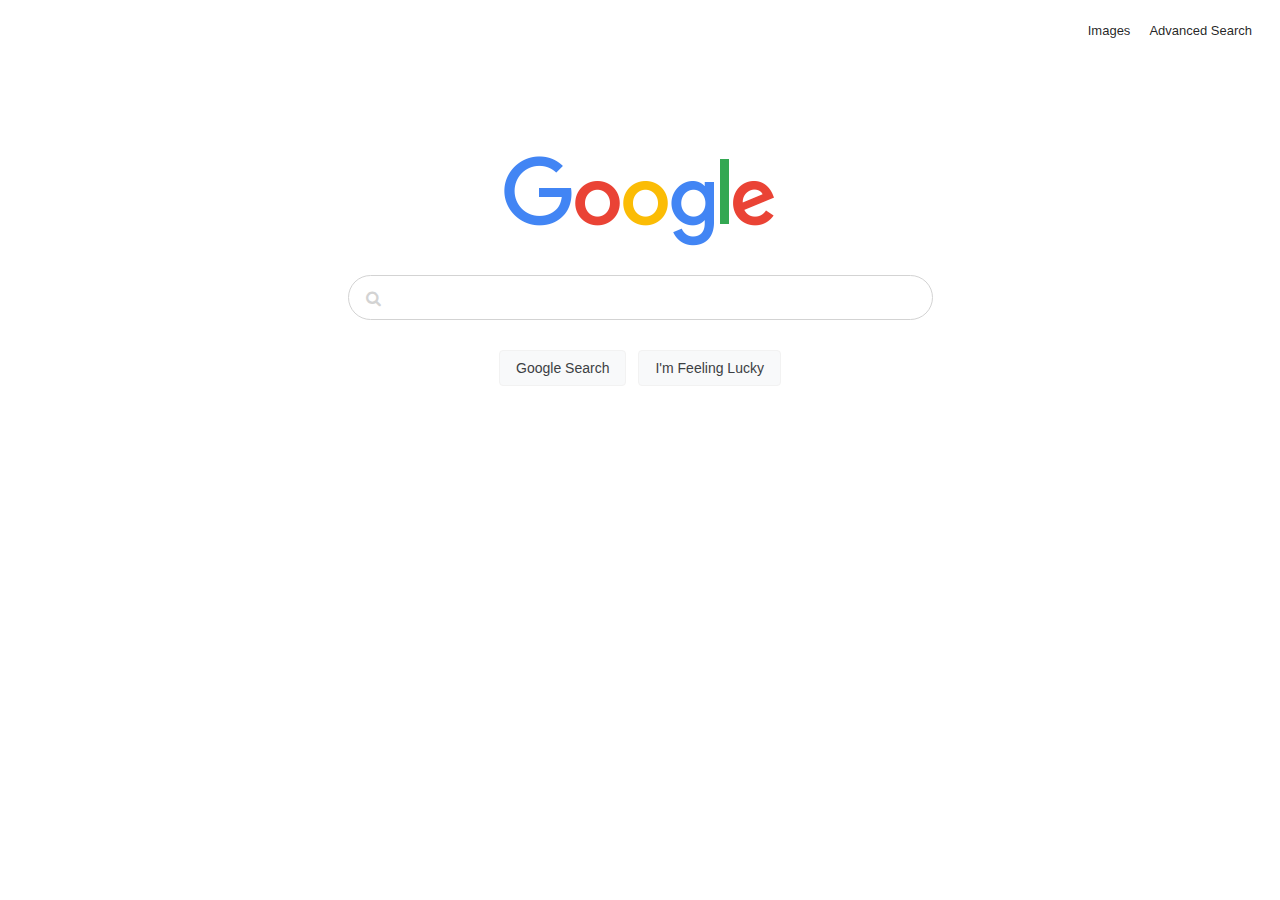
<file: index.html>
<!DOCTYPE html>
<html lang="en">
<head>
    <meta charset="UTF-8">
    <meta name="viewport" content="width=device-width, initial-scale=1.0">
    <link rel="stylesheet" href="style.css" type="text/css">
    <link rel="stylesheet" href="https://cdnjs.cloudflare.com/ajax/libs/font-awesome/4.7.0/css/font-awesome.min.css">
    <title>Search Page</title>
</head>
<body>
    <form action="https://google.com/search">

        <div class="links-images-adv-search">
            <a href="images_search.html">Images</a>
            <a href="advanced_search.html">Advanced Search</a>
        </div>

        <div class="google-logo">
            <img src="images/googlelogo.png" alt="Google Logo" width="272" height="92">
        </div>

        <div class="main-icon main-search-bar">
            <i class="fa fa-search"></i>
            <input class="main-input-text" type="text" name="q">
        </div>

        <div class="main-submit-buttons-align">
            <input class="main-submit-button" type="submit" value="Google Search">
            <input class="main-submit-button" type="submit" value="I'm Feeling Lucky" name="btnI">
        </div>
		    
    </form>
</body>
</html>
</file>
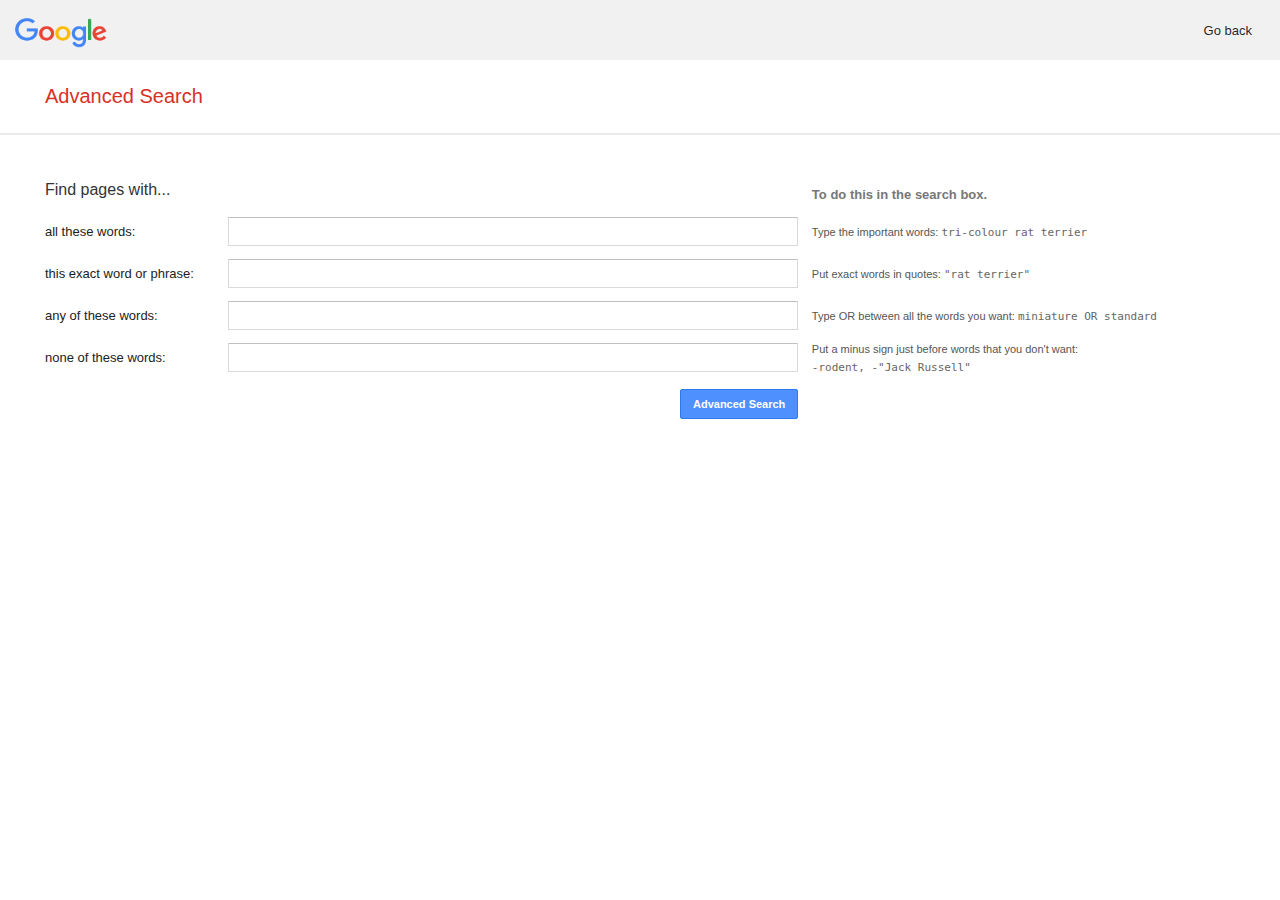
<file: advanced_search.html>
<!DOCTYPE html>
<html lang="en">
<head>
    <meta charset="UTF-8">
    <meta name="viewport" content="width=device-width, initial-scale=1.0">
    <link rel="stylesheet" href="style.css" type="text/css">
    <link rel="stylesheet" href="https://cdnjs.cloudflare.com/ajax/libs/font-awesome/4.7.0/css/font-awesome.min.css">
    <title>Advanced Search Page</title>
</head>
<body>

    <div class="adv-search-header">
        <img src="images/googlelogo.png" alt="Google Logo" width="127" height="35">
        <a href="index.html">Go back</a>
    </div>

    <div class="adv-search-text">
        <span>Advanced Search</span> 
    </div>

    <hr>

    <form action="https://www.google.com/search">
        
        <div>
            <table>

                <tr>
                    <td><div class="adv-find-pages-text">Find pages with...</div></td>
                    <td></td>
                    <td><div class="adv-to-do-this-text">To do this in the search box.</div></td>
                </tr>

                <tr>
                    <td><label for="all-these">all these words:</label></td>
                    <td><input class="adv-input-text" id="all-these" type="text" name='as_q'/></td>
                    <td><span class="font-1">Type the important words: </span><span class="font-1a">tri-colour rat terrier</span></td>
                </tr>

                <tr>
                    <td><label for="this-exact">this exact word or phrase:</label></td>
                    <td><input class="adv-input-text" id="this-exact" type="text" name='as_epq'/></td>
                    <td><span class="font-1">Put exact words in quotes: </span><span class="font-1a">"rat terrier"</span></td>
                </tr>

                <tr>
                    <td><label for="any-of">any of these words:</label></td>
                    <td><input class="adv-input-text" id="any-of" type="text" name='as_oq'/></td>
                    <td><span class="font-1">Type OR between all the words you want: </span><span class="font-1a">miniature OR standard</span></td>
                </tr>

                <tr>
                    <td><label for="none-of">none of these words:</label></td>
                    <td><input class="adv-input-text" id="none-of" type="text" name='as_eq'/></td>
                    <td><div class="mimic-pre"><span class="font-1">Put a minus sign just before words that you don't want: </span>
<span class="font-1a">-rodent, -"Jack Russell"</span></div></td>
                </tr>
        
            </table>
        </div>

        <div>
            <input class="adv-submit-button" type="submit" value="Advanced Search">
        </div>

    </form>
    
</body>
</html>
</file>
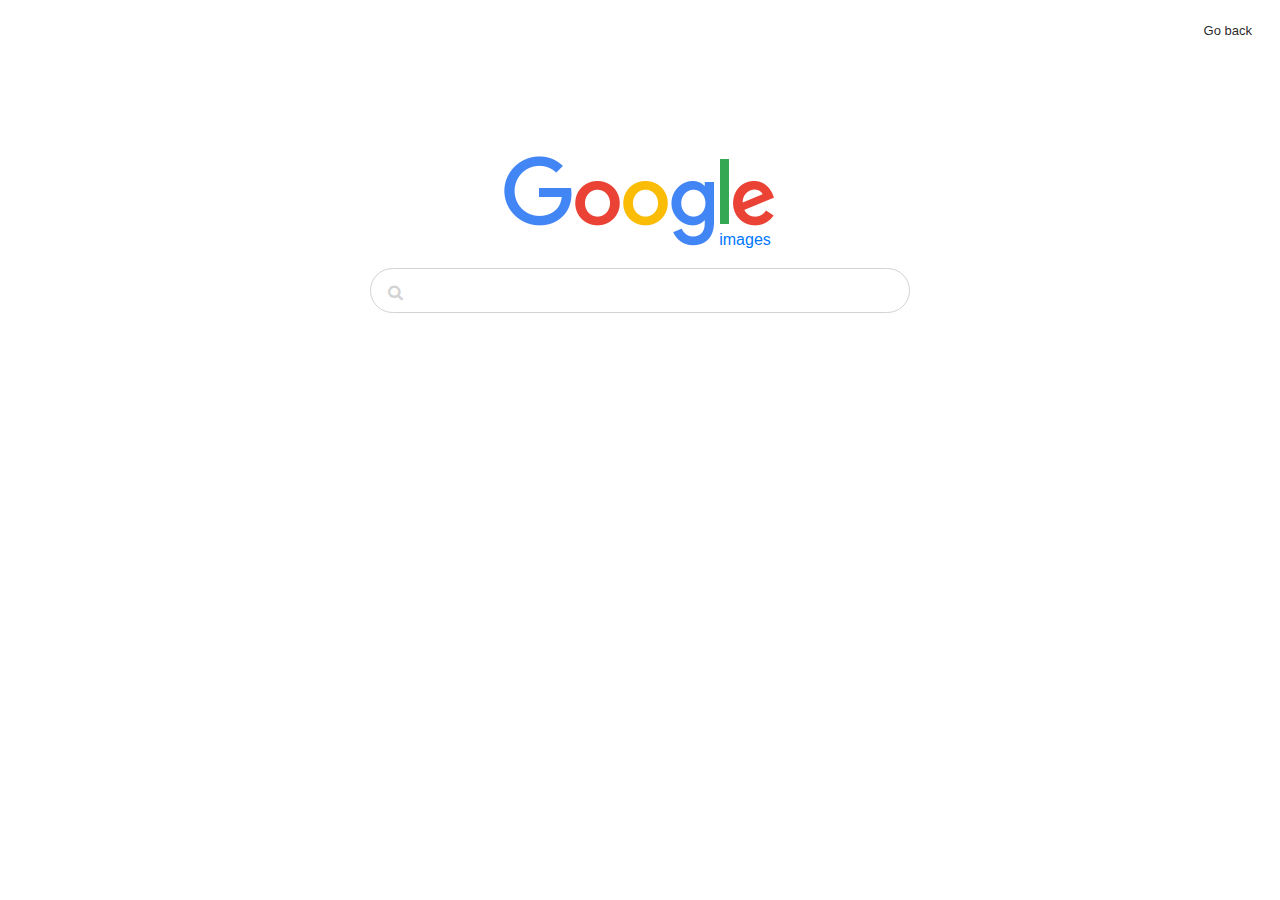
<file: images_search.html>
<!DOCTYPE html>
<html lang="en">
<head>
    <meta charset="UTF-8">
    <meta name="viewport" content="width=device-width, initial-scale=1.0">
    <link rel="stylesheet" href="style.css" type="text/css">
    <link rel="stylesheet" href="https://cdnjs.cloudflare.com/ajax/libs/font-awesome/4.7.0/css/font-awesome.min.css">
    <title>Images Search Page</title>
</head>
<body>
    <form action="https://google.com/search">

        <div class="links-images-adv-search">
            <a href="index.html">Go back</a>
        </div>

        <div class="google-logo">
            <img src="images/googlelogo.png" alt="Google Logo" width="272" height="92">
        </div>

        <div class="images-logo-text">
            <p>images</p>
        </div>

        <div class="images-icon images-search-bar">
            <i class="fa fa-search"></i>
            <input class="images-input-text" type="text" name="q">
            <input type="hidden" name="tbm" value="isch">
        </div>

    </form>
</body>
</html>
</file>
<file: style.css>
* {
    box-sizing: border-box;
  }

body {
    margin: 0;
    padding: 0;
}
  
a {
    color:#000000DE;
    text-decoration: none;
    padding-right: 15px;
    font: 13px arial, sans-serif;
}

a:hover {
    color: #686363;
    text-decoration: underline;
}

.links-images-adv-search {
    margin-top: 8px;
    padding: 13px;
    text-align: right;
}

.google-logo {
    background-color: white;
    padding-top: 103.5px;
    text-align: center;
}

/* Styling the main page -
index.html */

.main-input-text {
    width: 585px;
    height: 45px;
    border: .5px solid lightgrey;
    border-radius: 80px;
    margin: 23px 0px;
    padding-left: 50px;
    font-size: 15px;
    outline: none;
}

.main-input-text:hover {
    border-color: lightgrey;
    box-shadow: 0 0 8px 0 lightgrey;
}

.main-search-bar {
    text-align: center;     
}

.main-icon {
    position: relative;
}

.main-icon i {
    position: absolute;
    top: 28px;
    padding: 10px 18px;
    color: lightgrey;
}

.main-submit-buttons-align {
    text-align: center; 
}

.main-submit-button {
    border: .5px solid #f2f2f2;
    border-radius: 4px;
    background-color: #f8f9fa;
    color: #3c4043;
    font-family: arial, sans-serif;
    font-size: 14px;
    padding: 0 16px;
    margin: 7px 4px;
    height: 36px;
    cursor: pointer;
}

.main-submit-button:hover {
    border-color: #B9B0B0;
}

.main-submit-button:focus {
    border-color: dodgerblue;
    outline: 0;
}

/* Styling the images search page - 
images_search.html */

.images-logo-text {
	position: relative;
	top: -37px;
	right: -105px;
	font-family: Arial, Helvetica, sans-serif;
	color: rgb(0, 119, 255);
	text-align: center;
}

.images-input-text {
    width: 540px;
	height: 45px;
	border: .5px solid lightgrey;
	border-radius: 80px;
	margin: -200px 0px;
	padding-left: 50px;
	font-size: 15px;
	outline: none;
}

.images-input-text:hover {
    border-color: lightgrey;
    box-shadow: 0 0 8px 0 lightgrey;
}

.images-search-bar {
    text-align: center;
    margin-top: -20px;  
}

.images-icon {
    position: relative;
}

.images-icon i {
	position: absolute;
	top: -8px;
	padding: 10px 18px;
	color: lightgrey;
}

/* Styling the advanced search page - 
advanced_search.html */

.adv-search-header {
    display: flex;
    justify-content: space-between;
    width: 100%;
    align-items: center;
    background-color: #f1f1f1;
    height: 60px;
}

.adv-search-header > img {
    padding: 5px 20px 0 15px;
}

.adv-search-header > a {
    justify-content: center;
    padding: 1px 28px 0 0;
}

.adv-search-text {
    margin: 25px 45px;
    color: #D93025;
    font: 20px arial, sans-serif;
}

hr {
    border: 0.1px solid #ebebeb;
    margin-bottom: 43px;
}

.adv-find-pages-text {
    color: #333;
    font: 16px arial, sans-serif;
    margin: 0 0 9px 42px;
}

.adv-to-do-this-text {
    color: #777;
    font: 13px arial, sans-serif;
    font-weight: bold;
}

label {
    color: #222;
    font: 13px arial, sans-serif;
    margin: 0 25px 0 42px;
}

.adv-input-text {
    margin: 5px 10px 4px 5px;
    height: 29px;
    width: 570px;
    border-radius: 1px;
    border: 1px solid #d9d9d9;
    border-top: 1px solid #c0c0c0;
    font-size: 13px;
    padding: 1px 8px;
}

.adv-input-text:focus {
    outline-color: #006cd9;
    outline-style: solid;
}

.adv-submit-button {
    background-color: #4d90fe;
    border: 1px solid #3079ed;
    height: 30px;
    color: white;
    font-size: 11px;
    font-weight: bold;
    border-radius: 2px;
    outline: 0;
    margin: 10px 0;
    padding: 0 12px;
    font-family: arial, sans-serif;
    margin-left: 680px;
}

.adv-submit-button:hover {
    background-image: -webkit-linear-gradient(top,#4d90fe,#4787ed);
}

.font-1 {
    font: 11px arial,sans-serif;
    color: #555;
}

.font-1a {
    font: 11px monospace;
    color: #666;
}

/* Initially I wished to use <pre> here
but it didn't work out or maybe I didn't
use it correctly */

.mimic-pre {
    white-space: pre;
}
</file>
